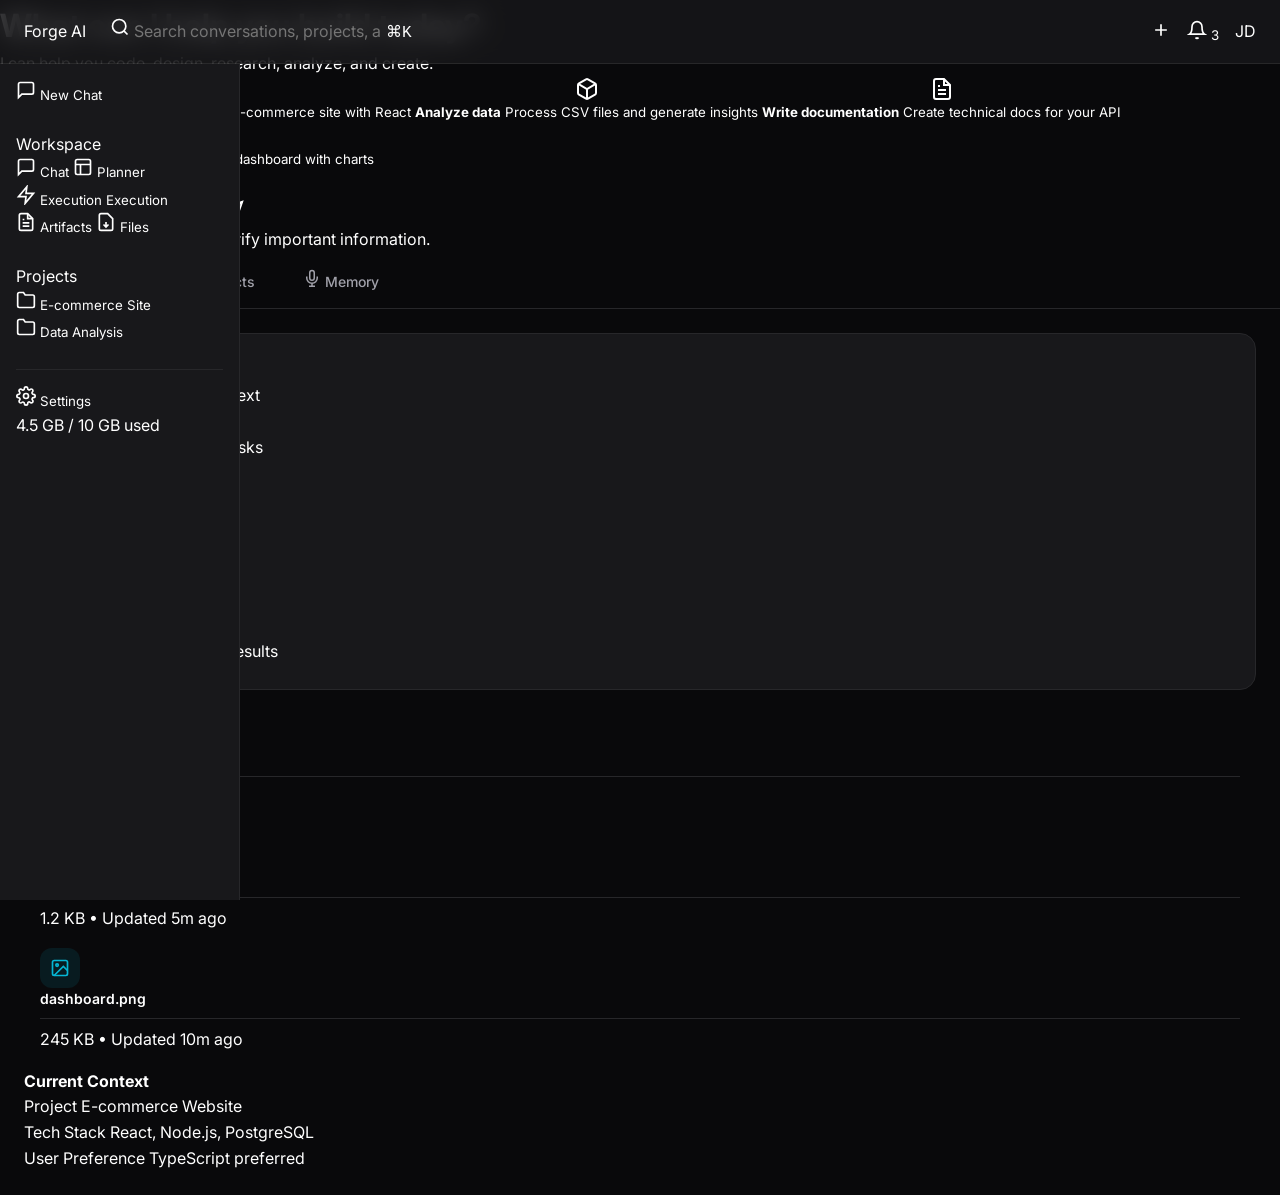
<file: index.html>
<!DOCTYPE html>
<html lang="en">
<head>
    <meta charset="UTF-8">
    <meta name="viewport" content="width=device-width, initial-scale=1.0">
    <title>Forge AI - Intelligent Workspace</title>
    <link rel="stylesheet" href="/assets/css/variables.css">
    <link rel="stylesheet" href="/assets/css/reset.css">
    <link rel="stylesheet" href="/assets/css/layout.css">
    <link rel="stylesheet" href="/assets/css/navbar.css">
    <link rel="stylesheet" href="/assets/css/sidebar.css">
    <link rel="stylesheet" href="/assets/css/workspace.css">
    <link rel="stylesheet" href="/assets/css/chat.css">
    <link rel="stylesheet" href="/assets/css/planner.css">
    <link rel="stylesheet" href="/assets/css/artifacts.css">
    <link rel="stylesheet" href="/assets/css/animations.css">
    <link rel="stylesheet" href="/assets/css/responsive.css">
    <link rel="stylesheet" href="/assets/css/themes.css">
    <link rel="preconnect" href="https://fonts.googleapis.com">
    <link rel="preconnect" href="https://fonts.gstatic.com" crossorigin>
    <link href="https://fonts.googleapis.com/css2?family=Inter:wght@300;400;500;600;700&display=swap" rel="stylesheet">
</head>
<body>
    <!-- Navbar -->
    <nav class="navbar">
        <div class="navbar-left">
            <div class="logo">
                <div class="ai-orb-small"></div>
                <span class="logo-text">Forge AI</span>
            </div>
            <div class="search-container">
                <svg class="search-icon" width="20" height="20" viewBox="0 0 24 24" fill="none" stroke="currentColor" stroke-width="2">
                    <circle cx="11" cy="11" r="8"></circle>
                    <path d="m21 21-4.35-4.35"></path>
                </svg>
                <input type="text" class="search-input" placeholder="Search conversations, projects, artifacts...">
                <kbd class="shortcut-hint">⌘K</kbd>
            </div>
        </div>
        <div class="navbar-right">
            <button class="icon-btn" title="New Chat">
                <svg width="20" height="20" viewBox="0 0 24 24" fill="none" stroke="currentColor" stroke-width="2">
                    <path d="M12 5v14M5 12h14"></path>
                </svg>
            </button>
            <button class="icon-btn" title="Notifications">
                <svg width="20" height="20" viewBox="0 0 24 24" fill="none" stroke="currentColor" stroke-width="2">
                    <path d="M18 8A6 6 0 0 0 6 8c0 7-3 9-3 9h18s-3-2-3-9"></path>
                    <path d="M13.73 21a2 2 0 0 1-3.46 0"></path>
                </svg>
                <span class="notification-badge">3</span>
            </button>
            <div class="profile-menu">
                <div class="avatar">JD</div>
            </div>
        </div>
    </nav>

    <div class="app-container">
        <!-- Sidebar -->
        <aside class="sidebar">
            <div class="sidebar-section">
                <button class="sidebar-btn primary">
                    <svg width="20" height="20" viewBox="0 0 24 24" fill="none" stroke="currentColor" stroke-width="2">
                        <path d="M21 15a2 2 0 0 1-2 2H7l-4 4V5a2 2 0 0 1 2-2h14a2 2 0 0 1 2 2z"></path>
                    </svg>
                    New Chat
                </button>
            </div>

            <div class="sidebar-section">
                <div class="sidebar-label">Workspace</div>
                <button class="sidebar-btn active">
                    <svg width="20" height="20" viewBox="0 0 24 24" fill="none" stroke="currentColor" stroke-width="2">
                        <path d="M21 15a2 2 0 0 1-2 2H7l-4 4V5a2 2 0 0 1 2-2h14a2 2 0 0 1 2 2z"></path>
                    </svg>
                    Chat
                </button>
                <button class="sidebar-btn">
                    <svg width="20" height="20" viewBox="0 0 24 24" fill="none" stroke="currentColor" stroke-width="2">
                        <rect x="3" y="3" width="18" height="18" rx="2" ry="2"></rect>
                        <path d="M3 9h18M9 21V9"></path>
                    </svg>
                    Planner
                </button>
                <button class="sidebar-btn">
                    <svg width="20" height="20" viewBox="0 0 24 24" fill="none" stroke="currentColor" stroke-width="2">
                        <polygon points="13 2 3 14 12 14 11 22 21 10 12 10 13 2"></polygon>
                    </svg>
                    Execution
                </svg>
                    Execution
                </button>
                <button class="sidebar-btn">
                    <svg width="20" height="20" viewBox="0 0 24 24" fill="none" stroke="currentColor" stroke-width="2">
                        <path d="M14 2H6a2 2 0 0 0-2 2v16a2 2 0 0 0 2 2h12a2 2 0 0 0 2-2V8z"></path>
                        <path d="M14 2v6h6M16 13H8M16 17H8M10 9H8"></path>
                    </svg>
                    Artifacts
                </button>
                <button class="sidebar-btn">
                    <svg width="20" height="20" viewBox="0 0 24 24" fill="none" stroke="currentColor" stroke-width="2">
                        <path d="M14 2H6a2 2 0 0 0-2 2v16a2 2 0 0 0 2 2h12a2 2 0 0 0 2-2V8z"></path>
                        <path d="M12 18v-6M9 15l3 3 3-3"></path>
                    </svg>
                    Files
                </button>
            </div>

            <div class="sidebar-section">
                <div class="sidebar-label">Projects</div>
                <button class="sidebar-btn">
                    <svg width="20" height="20" viewBox="0 0 24 24" fill="none" stroke="currentColor" stroke-width="2">
                        <path d="M22 19a2 2 0 0 1-2 2H4a2 2 0 0 1-2-2V5a2 2 0 0 1 2-2h5l2 3h9a2 2 0 0 1 2 2z"></path>
                    </svg>
                    E-commerce Site
                </button>
                <button class="sidebar-btn">
                    <svg width="20" height="20" viewBox="0 0 24 24" fill="none" stroke="currentColor" stroke-width="2">
                        <path d="M22 19a2 2 0 0 1-2 2H4a2 2 0 0 1-2-2V5a2 2 0 0 1 2-2h5l2 3h9a2 2 0 0 1 2 2z"></path>
                    </svg>
                    Data Analysis
                </button>
            </div>

            <div class="sidebar-section sidebar-footer">
                <button class="sidebar-btn">
                    <svg width="20" height="20" viewBox="0 0 24 24" fill="none" stroke="currentColor" stroke-width="2">
                        <circle cx="12" cy="12" r="3"></circle>
                        <path d="M19.4 15a1.65 1.65 0 0 0 .33 1.82l.06.06a2 2 0 0 1 0 2.83 2 2 0 0 1-2.83 0l-.06-.06a1.65 1.65 0 0 0-1.82-.33 1.65 1.65 0 0 0-1 1.51V21a2 2 0 0 1-2 2 2 2 0 0 1-2-2v-.09A1.65 1.65 0 0 0 9 19.4a1.65 1.65 0 0 0-1.82.33l-.06.06a2 2 0 0 1-2.83 0 2 2 0 0 1 0-2.83l.06-.06a1.65 1.65 0 0 0 .33-1.82 1.65 1.65 0 0 0-1.51-1H3a2 2 0 0 1-2-2 2 2 0 0 1 2-2h.09A1.65 1.65 0 0 0 4.6 9a1.65 1.65 0 0 0-.33-1.82l-.06-.06a2 2 0 0 1 0-2.83 2 2 0 0 1 2.83 0l.06.06a1.65 1.65 0 0 0 1.82.33H9a1.65 1.65 0 0 0 1-1.51V3a2 2 0 0 1 2-2 2 2 0 0 1 2 2v.09a1.65 1.65 0 0 0 1 1.51 1.65 1.65 0 0 0 1.82-.33l.06-.06a2 2 0 0 1 2.83 0 2 2 0 0 1 0 2.83l-.06.06a1.65 1.65 0 0 0-.33 1.82V9a1.65 1.65 0 0 0 1.51 1H21a2 2 0 0 1 2 2 2 2 0 0 1-2 2h-.09a1.65 1.65 0 0 0-1.51 1z"></path>
                    </svg>
                    Settings
                </button>
                <div class="storage-info">
                    <div class="storage-bar">
                        <div class="storage-used" style="width: 45%"></div>
                    </div>
                    <span class="storage-text">4.5 GB / 10 GB used</span>
                </div>
            </div>
        </aside>

        <!-- Main Content -->
        <main class="main-content">
            <div class="chat-container">
                <!-- Welcome State -->
                <div class="welcome-state" id="welcomeState">
                    <div class="welcome-logo">
                        <div class="ai-orb-large"></div>
                    </div>
                    <h1 class="welcome-title">What can I help you build today?</h1>
                    <p class="welcome-subtitle">I can help you code, design, research, analyze, and create.</p>
                    
                    <div class="suggestion-grid">
                        <button class="suggestion-card">
                            <div class="suggestion-icon">
                                <svg width="24" height="24" viewBox="0 0 24 24" fill="none" stroke="currentColor" stroke-width="2">
                                    <path d="M12 19l7-7 3 3-7 7-3-3z"></path>
                                    <path d="M18 13l-1.5-7.5L2 2l3.5 14.5L13 18l5-5z"></path>
                                    <path d="M2 2l7.586 7.586"></path>
                                    <circle cx="11" cy="11" r="2"></circle>
                                </svg>
                            </div>
                            <div class="suggestion-text">
                                <strong>Build a website</strong>
                                <span>Create a responsive e-commerce site with React</span>
                            </div>
                        </button>
                        
                        <button class="suggestion-card">
                            <div class="suggestion-icon">
                                <svg width="24" height="24" viewBox="0 0 24 24" fill="none" stroke="currentColor" stroke-width="2">
                                    <path d="M21 16V8a2 2 0 0 0-1-1.73l-7-4a2 2 0 0 0-2 0l-7 4A2 2 0 0 0 3 8v8a2 2 0 0 0 1 1.73l7 4a2 2 0 0 0 2 0l7-4A2 2 0 0 0 21 16z"></path>
                                    <polyline points="3.27 6.96 12 12.01 20.73 6.96"></polyline>
                                    <line x1="12" y1="22.08" x2="12" y2="12"></line>
                                </svg>
                            </div>
                            <div class="suggestion-text">
                                <strong>Analyze data</strong>
                                <span>Process CSV files and generate insights</span>
                            </div>
                        </button>
                        
                        <button class="suggestion-card">
                            <div class="suggestion-icon">
                                <svg width="24" height="24" viewBox="0 0 24 24" fill="none" stroke="currentColor" stroke-width="2">
                                    <path d="M14 2H6a2 2 0 0 0-2 2v16a2 2 0 0 0 2 2h12a2 2 0 0 0 2-2V8z"></path>
                                    <path d="M14 2v6h6M16 13H8M16 17H8M10 9H8"></path>
                                </svg>
                            </div>
                            <div class="suggestion-text">
                                <strong>Write documentation</strong>
                                <span>Create technical docs for your API</span>
                            </div>
                        </button>
                        
                        <button class="suggestion-card">
                            <div class="suggestion-icon">
                                <svg width="24" height="24" viewBox="0 0 24 24" fill="none" stroke="currentColor" stroke-width="2">
                                    <rect x="3" y="3" width="18" height="18" rx="2" ry="2"></rect>
                                    <line x1="3" y1="9" x2="21" y2="9"></line>
                                    <line x1="9" y1="21" x2="9" y2="9"></line>
                                </svg>
                            </div>
                            <div class="suggestion-text">
                                <strong>Design a dashboard</strong>
                                <span>Create analytics dashboard with charts</span>
                            </div>
                        </button>
                    </div>
                </div>

                <!-- Chat Messages -->
                <div class="chat-messages" id="chatMessages" style="display: none;">
                    <!-- Messages will be dynamically added here -->
                </div>

                <!-- Input Area -->
                <div class="input-area">
                    <div class="input-container">
                        <div class="input-actions">
                            <button class="attach-btn" title="Attach file">
                                <svg width="20" height="20" viewBox="0 0 24 24" fill="none" stroke="currentColor" stroke-width="2">
                                    <path d="M21.44 11.05l-9.19 9.19a6 6 0 0 1-8.49-8.49l9.19-9.19a4 4 0 0 1 5.66 5.66l-9.2 9.19a2 2 0 0 1-2.83-2.83l8.49-8.48"></path>
                                </svg>
                            </button>
                            <button class="voice-btn" title="Voice input">
                                <svg width="20" height="20" viewBox="0 0 24 24" fill="none" stroke="currentColor" stroke-width="2">
                                    <path d="M12 1a3 3 0 0 0-3 3v8a3 3 0 0 0 6 0V4a3 3 0 0 0-3-3z"></path>
                                    <path d="M19 10v2a7 7 0 0 1-14 0v-2"></path>
                                    <line x1="12" y1="19" x2="12" y2="23"></line>
                                    <line x1="8" y1="23" x2="16" y2="23"></line>
                                </svg>
                            </button>
                            <button class="image-btn" title="Upload image">
                                <svg width="20" height="20" viewBox="0 0 24 24" fill="none" stroke="currentColor" stroke-width="2">
                                    <rect x="3" y="3" width="18" height="18" rx="2" ry="2"></rect>
                                    <circle cx="8.5" cy="8.5" r="1.5"></circle>
                                    <polyline points="21 15 16 10 5 21"></polyline>
                                </svg>
                            </button>
                        </div>
                        <textarea 
                            class="message-input" 
                            placeholder="Ask anything..." 
                            rows="1"
                            id="messageInput"
                        ></textarea>
                        <button class="send-btn" id="sendBtn">
                            <svg width="20" height="20" viewBox="0 0 24 24" fill="none" stroke="currentColor" stroke-width="2">
                                <line x1="22" y1="2" x2="11" y2="13"></line>
                                <polygon points="22 2 15 22 11 13 2 9 22 2"></polygon>
                            </svg>
                        </button>
                    </div>
                    <p class="disclaimer">Forge AI can make mistakes. Verify important information.</p>
                </div>
            </div>
        </main>

        <!-- Right Panel (Execution/Artifacts) -->
        <aside class="right-panel" id="rightPanel">
            <div class="panel-tabs">
                <button class="panel-tab active" data-tab="execution">
                    <svg width="18" height="18" viewBox="0 0 24 24" fill="none" stroke="currentColor" stroke-width="2">
                        <polygon points="13 2 3 14 12 14 11 22 21 10 12 10 13 2"></polygon>
                    </svg>
                    Execution
                </button>
                <button class="panel-tab" data-tab="artifacts">
                    <svg width="18" height="18" viewBox="0 0 24 24" fill="none" stroke="currentColor" stroke-width="2">
                        <path d="M14 2H6a2 2 0 0 0-2 2v16a2 2 0 0 0 2 2h12a2 2 0 0 0 2-2V8z"></path>
                        <path d="M14 2v6h6M16 13H8M16 17H8M10 9H8"></path>
                    </svg>
                    Artifacts
                </button>
                <button class="panel-tab" data-tab="memory">
                    <svg width="18" height="18" viewBox="0 0 24 24" fill="none" stroke="currentColor" stroke-width="2">
                        <path d="M12 2a3 3 0 0 0-3 3v7a3 3 0 0 0 6 0V5a3 3 0 0 0-3-3Z"></path>
                        <path d="M19 10v2a7 7 0 0 1-14 0v-2"></path>
                        <line x1="12" y1="19" x2="12" y2="23"></line>
                        <line x1="8" y1="23" x2="16" y2="23"></line>
                    </svg>
                    Memory
                </button>
            </div>

            <div class="panel-content">
                <!-- Execution Tab -->
                <div class="tab-content active" id="executionTab">
                    <div class="execution-timeline">
                        <div class="timeline-item completed">
                            <div class="timeline-dot"></div>
                            <div class="timeline-content">
                                <div class="timeline-title">Understanding Request</div>
                                <div class="timeline-desc">Analyzing intent and context</div>
                            </div>
                        </div>
                        <div class="timeline-item completed">
                            <div class="timeline-dot"></div>
                            <div class="timeline-content">
                                <div class="timeline-title">Task Decomposition</div>
                                <div class="timeline-desc">Breaking down into subtasks</div>
                            </div>
                        </div>
                        <div class="timeline-item active">
                            <div class="timeline-dot"></div>
                            <div class="timeline-content">
                                <div class="timeline-title">Planning Execution</div>
                                <div class="timeline-desc">Creating execution graph</div>
                            </div>
                        </div>
                        <div class="timeline-item pending">
                            <div class="timeline-dot"></div>
                            <div class="timeline-content">
                                <div class="timeline-title">Running Agents</div>
                                <div class="timeline-desc">Executing parallel tasks</div>
                            </div>
                        </div>
                        <div class="timeline-item pending">
                            <div class="timeline-dot"></div>
                            <div class="timeline-content">
                                <div class="timeline-title">Validation</div>
                                <div class="timeline-desc">Quality assurance checks</div>
                            </div>
                        </div>
                        <div class="timeline-item pending">
                            <div class="timeline-dot"></div>
                            <div class="timeline-content">
                                <div class="timeline-title">Response Composition</div>
                                <div class="timeline-desc">Merging and formatting results</div>
                            </div>
                        </div>
                    </div>
                </div>

                <!-- Artifacts Tab -->
                <div class="tab-content" id="artifactsTab">
                    <div class="artifacts-list">
                        <div class="artifact-item">
                            <div class="artifact-icon code">
                                <svg width="20" height="20" viewBox="0 0 24 24" fill="none" stroke="currentColor" stroke-width="2">
                                    <polyline points="16 18 22 12 16 6"></polyline>
                                    <polyline points="8 6 2 12 8 18"></polyline>
                                </svg>
                            </div>
                            <div class="artifact-info">
                                <div class="artifact-name">app.js</div>
                                <div class="artifact-meta">2.4 KB • Updated 2m ago</div>
                            </div>
                        </div>
                        <div class="artifact-item">
                            <div class="artifact-icon doc">
                                <svg width="20" height="20" viewBox="0 0 24 24" fill="none" stroke="currentColor" stroke-width="2">
                                    <path d="M14 2H6a2 2 0 0 0-2 2v16a2 2 0 0 0 2 2h12a2 2 0 0 0 2-2V8z"></path>
                                    <path d="M14 2v6h6M16 13H8M16 17H8M10 9H8"></path>
                                </svg>
                            </div>
                            <div class="artifact-info">
                                <div class="artifact-name">README.md</div>
                                <div class="artifact-meta">1.2 KB • Updated 5m ago</div>
                            </div>
                        </div>
                        <div class="artifact-item">
                            <div class="artifact-icon image">
                                <svg width="20" height="20" viewBox="0 0 24 24" fill="none" stroke="currentColor" stroke-width="2">
                                    <rect x="3" y="3" width="18" height="18" rx="2" ry="2"></rect>
                                    <circle cx="8.5" cy="8.5" r="1.5"></circle>
                                    <polyline points="21 15 16 10 5 21"></polyline>
                                </svg>
                            </div>
                            <div class="artifact-info">
                                <div class="artifact-name">dashboard.png</div>
                                <div class="artifact-meta">245 KB • Updated 10m ago</div>
                            </div>
                        </div>
                    </div>
                </div>

                <!-- Memory Tab -->
                <div class="tab-content" id="memoryTab">
                    <div class="memory-section">
                        <h4>Current Context</h4>
                        <div class="memory-item">
                            <span class="memory-tag">Project</span>
                            <span>E-commerce Website</span>
                        </div>
                        <div class="memory-item">
                            <span class="memory-tag">Tech Stack</span>
                            <span>React, Node.js, PostgreSQL</span>
                        </div>
                        <div class="memory-item">
                            <span class="memory-tag">User Preference</span>
                            <span>TypeScript preferred</span>
                        </div>
                    </div>
                </div>
            </div>
        </aside>
    </div>

    <script src="/assets/js/app.js"></script>
    <script src="/assets/js/animations.js"></script>
</body>
</html>
</file>
<file: assets/css/variables.css>
:root {
    /* Theme Colors */
    --bg-primary: #09090B;
    --bg-surface: #18181B;
    --bg-surface-hover: #27272A;
    
    /* Primary Colors */
    --primary: #7C3AED;
    --primary-hover: #6D28D9;
    --primary-light: rgba(124, 58, 237, 0.1);
    
    /* Secondary Colors */
    --secondary: #3B82F6;
    --secondary-hover: #2563EB;
    --secondary-light: rgba(59, 130, 246, 0.1);
    
    /* Accent Colors */
    --accent: #06B6D4;
    --accent-hover: #0891B2;
    --accent-light: rgba(6, 182, 212, 0.1);
    
    /* Status Colors */
    --success: #10B981;
    --success-light: rgba(16, 185, 129, 0.1);
    --warning: #FACC15;
    --warning-light: rgba(250, 204, 21, 0.1);
    --error: #EF4444;
    --error-light: rgba(239, 68, 68, 0.1);
    
    /* Text Colors */
    --text-primary: #FFFFFF;
    --text-secondary: #A1A1AA;
    --text-tertiary: #71717A;
    
    /* Border Colors */
    --border-color: #27272A;
    --border-light: rgba(255, 255, 255, 0.1);
    
    /* Glassmorphism */
    --glass-bg: rgba(24, 24, 27, 0.8);
    --glass-border: rgba(255, 255, 255, 0.08);
    --glass-blur: blur(12px);
    
    /* Shadows */
    --shadow-sm: 0 1px 2px rgba(0, 0, 0, 0.3);
    --shadow-md: 0 4px 6px rgba(0, 0, 0, 0.4);
    --shadow-lg: 0 10px 15px rgba(0, 0, 0, 0.5);
    --shadow-xl: 0 20px 25px rgba(0, 0, 0, 0.6);
    --shadow-glow: 0 0 20px rgba(124, 58, 237, 0.3);
    
    /* Spacing */
    --spacing-xs: 4px;
    --spacing-sm: 8px;
    --spacing-md: 16px;
    --spacing-lg: 24px;
    --spacing-xl: 32px;
    --spacing-2xl: 48px;
    
    /* Border Radius */
    --radius-sm: 4px;
    --radius-md: 8px;
    --radius-lg: 12px;
    --radius-xl: 16px;
    --radius-full: 9999px;
    
    /* Transitions */
    --transition-fast: 150ms ease;
    --transition-base: 250ms ease;
    --transition-slow: 400ms ease;
    
    /* Z-index layers */
    --z-dropdown: 100;
    --z-sticky: 200;
    --z-modal: 300;
    --z-tooltip: 400;
    --z-notification: 500;
}
</file>
<file: assets/css/layout.css>
/* Layout Utilities */

.container {
    max-width: 1400px;
    margin: 0 auto;
    padding: 0 var(--spacing-lg);
}

.container-fluid {
    width: 100%;
    padding: 0 var(--spacing-lg);
}

/* Flexbox Utilities */
.flex {
    display: flex;
}

.flex-col {
    flex-direction: column;
}

.flex-row {
    flex-direction: row;
}

.items-center {
    align-items: center;
}

.items-start {
    align-items: flex-start;
}

.items-end {
    align-items: flex-end;
}

.justify-center {
    justify-content: center;
}

.justify-between {
    justify-content: space-between;
}

.justify-start {
    justify-content: flex-start;
}

.justify-end {
    justify-content: flex-end;
}

.gap-sm {
    gap: var(--spacing-sm);
}

.gap-md {
    gap: var(--spacing-md);
}

.gap-lg {
    gap: var(--spacing-lg);
}

.gap-xl {
    gap: var(--spacing-xl);
}

/* Grid Utilities */
.grid {
    display: grid;
}

.grid-cols-2 {
    grid-template-columns: repeat(2, 1fr);
}

.grid-cols-3 {
    grid-template-columns: repeat(3, 1fr);
}

.grid-cols-4 {
    grid-template-columns: repeat(4, 1fr);
}

/* Spacing Utilities */
.p-sm {
    padding: var(--spacing-sm);
}

.p-md {
    padding: var(--spacing-md);
}

.p-lg {
    padding: var(--spacing-lg);
}

.p-xl {
    padding: var(--spacing-xl);
}

.m-sm {
    margin: var(--spacing-sm);
}

.m-md {
    margin: var(--spacing-md);
}

.m-lg {
    margin: var(--spacing-lg);
}

.m-xl {
    margin: var(--spacing-xl);
}

/* Width Utilities */
.w-full {
    width: 100%;
}

.w-auto {
    width: auto;
}

/* Height Utilities */
.h-full {
    height: 100%;
}

.h-screen {
    height: 100vh;
}

/* Text Utilities */
.text-center {
    text-align: center;
}

.text-left {
    text-align: left;
}

.text-right {
    text-align: right;
}

.text-sm {
    font-size: 0.875rem;
}

.text-base {
    font-size: 1rem;
}

.text-lg {
    font-size: 1.125rem;
}

.text-xl {
    font-size: 1.25rem;
}

.text-2xl {
    font-size: 1.5rem;
}

.text-3xl {
    font-size: 2rem;
}

.font-normal {
    font-weight: 400;
}

.font-medium {
    font-weight: 500;
}

.font-semibold {
    font-weight: 600;
}

.font-bold {
    font-weight: 700;
}

/* Color Utilities */
.text-primary {
    color: var(--text-primary);
}

.text-secondary {
    color: var(--text-secondary);
}

.text-tertiary {
    color: var(--text-tertiary);
}

.text-success {
    color: var(--success);
}

.text-warning {
    color: var(--warning);
}

.text-error {
    color: var(--error);
}

/* Background Utilities */
.bg-primary {
    background-color: var(--bg-primary);
}

.bg-surface {
    background-color: var(--bg-surface);
}

.bg-surface-hover {
    background-color: var(--bg-surface-hover);
}

/* Visibility */
.hidden {
    display: none !important;
}

.visible {
    visibility: visible;
}

.invisible {
    visibility: hidden;
}

/* Overflow */
.overflow-hidden {
    overflow: hidden;
}

.overflow-auto {
    overflow: auto;
}

.overflow-scroll {
    overflow: scroll;
}

/* Position */
.relative {
    position: relative;
}

.absolute {
    position: absolute;
}

.fixed {
    position: fixed;
}

.sticky {
    position: sticky;
}

/* Z-index */
.z-10 {
    z-index: 10;
}

.z-20 {
    z-index: 20;
}

.z-30 {
    z-index: 30;
}
</file>
<file: assets/css/navbar.css>
/* Navbar Styles */

.navbar {
    position: fixed;
    top: 0;
    left: 0;
    right: 0;
    height: 64px;
    background: var(--glass-bg);
    backdrop-filter: var(--glass-blur);
    border-bottom: 1px solid var(--glass-border);
    display: flex;
    align-items: center;
    justify-content: space-between;
    padding: 0 var(--spacing-lg);
    z-index: var(--z-sticky);
}

.navbar-left {
    display: flex;
    align-items: center;
    gap: var(--spacing-lg);
}

.navbar-logo {
    display: flex;
    align-items: center;
    gap: var(--spacing-sm);
    font-size: 1.25rem;
    font-weight: 700;
    color: var(--text-primary);
}

.navbar-logo-icon {
    width: 32px;
    height: 32px;
    background: linear-gradient(135deg, var(--primary), var(--secondary));
    border-radius: var(--radius-md);
    display: flex;
    align-items: center;
    justify-content: center;
    font-size: 1.2rem;
}

.navbar-search {
    display: flex;
    align-items: center;
    background: var(--bg-surface);
    border: 1px solid var(--border-color);
    border-radius: var(--radius-lg);
    padding: var(--spacing-sm) var(--spacing-md);
    min-width: 300px;
    transition: all var(--transition-base);
}

.navbar-search:focus-within {
    border-color: var(--primary);
    box-shadow: var(--shadow-glow);
}

.navbar-search input {
    flex: 1;
    margin-left: var(--spacing-sm);
    font-size: 0.875rem;
}

.navbar-search-icon {
    color: var(--text-tertiary);
}

.navbar-right {
    display: flex;
    align-items: center;
    gap: var(--spacing-md);
}

.navbar-btn {
    width: 40px;
    height: 40px;
    border-radius: var(--radius-full);
    display: flex;
    align-items: center;
    justify-content: center;
    color: var(--text-secondary);
    transition: all var(--transition-base);
    position: relative;
}

.navbar-btn:hover {
    background: var(--bg-surface-hover);
    color: var(--text-primary);
}

.navbar-btn-badge {
    position: absolute;
    top: 6px;
    right: 6px;
    width: 8px;
    height: 8px;
    background: var(--primary);
    border-radius: var(--radius-full);
    border: 2px solid var(--bg-primary);
}

.navbar-profile {
    display: flex;
    align-items: center;
    gap: var(--spacing-sm);
    padding: var(--spacing-xs) var(--spacing-sm);
    border-radius: var(--radius-full);
    cursor: pointer;
    transition: all var(--transition-base);
}

.navbar-profile:hover {
    background: var(--bg-surface-hover);
}

.navbar-avatar {
    width: 32px;
    height: 32px;
    border-radius: var(--radius-full);
    background: linear-gradient(135deg, var(--primary), var(--accent));
    display: flex;
    align-items: center;
    justify-content: center;
    font-weight: 600;
    font-size: 0.875rem;
}

.navbar-profile-name {
    font-size: 0.875rem;
    font-weight: 500;
    color: var(--text-primary);
}

/* Mobile navbar */
@media (max-width: 768px) {
    .navbar-search {
        display: none;
    }
    
    .navbar-profile-name {
        display: none;
    }
}
</file>
<file: assets/css/sidebar.css>
/* Sidebar Styles */

.sidebar {
    position: fixed;
    left: 0;
    top: 64px;
    bottom: 0;
    width: 260px;
    background: var(--bg-surface);
    border-right: 1px solid var(--border-color);
    display: flex;
    flex-direction: column;
    padding: var(--spacing-md);
    overflow-y: auto;
    transition: transform var(--transition-base);
    z-index: var(--z-sticky);
}

.sidebar-header {
    margin-bottom: var(--spacing-lg);
}

.sidebar-btn-primary {
    width: 100%;
    display: flex;
    align-items: center;
    justify-content: center;
    gap: var(--spacing-sm);
    padding: var(--spacing-md);
    background: linear-gradient(135deg, var(--primary), var(--primary-hover));
    color: var(--text-primary);
    border-radius: var(--radius-lg);
    font-weight: 500;
    font-size: 0.875rem;
    transition: all var(--transition-base);
    box-shadow: var(--shadow-md);
}

.sidebar-btn-primary:hover {
    transform: translateY(-2px);
    box-shadow: var(--shadow-glow);
}

.sidebar-nav {
    flex: 1;
    display: flex;
    flex-direction: column;
    gap: var(--spacing-xs);
}

.sidebar-section {
    margin-bottom: var(--spacing-lg);
}

.sidebar-section-title {
    font-size: 0.75rem;
    font-weight: 600;
    color: var(--text-tertiary);
    text-transform: uppercase;
    letter-spacing: 0.05em;
    padding: var(--spacing-sm) var(--spacing-md);
    margin-bottom: var(--spacing-xs);
}

.sidebar-item {
    display: flex;
    align-items: center;
    gap: var(--spacing-md);
    padding: var(--spacing-md);
    border-radius: var(--radius-lg);
    color: var(--text-secondary);
    font-size: 0.875rem;
    font-weight: 500;
    transition: all var(--transition-base);
    cursor: pointer;
}

.sidebar-item:hover {
    background: var(--bg-surface-hover);
    color: var(--text-primary);
}

.sidebar-item.active {
    background: var(--primary-light);
    color: var(--primary);
}

.sidebar-item-icon {
    width: 20px;
    height: 20px;
    display: flex;
    align-items: center;
    justify-content: center;
    font-size: 1.1rem;
}

.sidebar-item-badge {
    margin-left: auto;
    padding: 2px 8px;
    background: var(--bg-surface-hover);
    border-radius: var(--radius-full);
    font-size: 0.75rem;
    font-weight: 600;
    color: var(--text-secondary);
}

.sidebar-item.active .sidebar-item-badge {
    background: var(--primary);
    color: var(--text-primary);
}

.sidebar-footer {
    padding-top: var(--spacing-md);
    border-top: 1px solid var(--border-color);
}

.sidebar-divider {
    height: 1px;
    background: var(--border-color);
    margin: var(--spacing-md) 0;
}

/* Collapsed sidebar */
.sidebar.collapsed {
    transform: translateX(-260px);
}

/* Mobile sidebar */
@media (max-width: 768px) {
    .sidebar {
        transform: translateX(-260px);
    }
    
    .sidebar.open {
        transform: translateX(0);
    }
}
</file>
<file: assets/css/workspace.css>
/* Workspace Layout */

.workspace {
    display: grid;
    grid-template-columns: 260px 1fr 380px;
    grid-template-rows: 64px 1fr auto;
    height: 100vh;
    overflow: hidden;
}

.workspace-navbar {
    grid-column: 1 / -1;
    grid-row: 1 / 2;
}

.workspace-sidebar {
    grid-column: 1 / 2;
    grid-row: 2 / -1;
}

.workspace-main {
    grid-column: 2 / 3;
    grid-row: 2 / 3;
    background: var(--bg-primary);
    overflow-y: auto;
    padding: var(--spacing-xl);
    display: flex;
    flex-direction: column;
}

.workspace-panel {
    grid-column: 3 / 4;
    grid-row: 2 / 3;
    background: var(--bg-surface);
    border-left: 1px solid var(--border-color);
    overflow-y: auto;
    display: flex;
    flex-direction: column;
}

.workspace-bottom {
    grid-column: 2 / 3;
    grid-row: 3 / 4;
    background: var(--bg-surface);
    border-top: 1px solid var(--border-color);
    padding: var(--spacing-lg);
}

/* Main content area */
.workspace-content {
    flex: 1;
    display: flex;
    flex-direction: column;
    gap: var(--spacing-lg);
}

/* Execution Timeline */
.execution-timeline {
    background: var(--bg-surface);
    border-radius: var(--radius-xl);
    padding: var(--spacing-lg);
    border: 1px solid var(--border-color);
}

.timeline-header {
    display: flex;
    align-items: center;
    justify-content: space-between;
    margin-bottom: var(--spacing-lg);
}

.timeline-title {
    font-size: 1rem;
    font-weight: 600;
    color: var(--text-primary);
}

.timeline-steps {
    display: flex;
    flex-direction: column;
    gap: var(--spacing-md);
}

.timeline-step {
    display: flex;
    align-items: center;
    gap: var(--spacing-md);
    padding: var(--spacing-md);
    border-radius: var(--radius-lg);
    transition: all var(--transition-base);
}

.timeline-step:hover {
    background: var(--bg-surface-hover);
}

.timeline-step-icon {
    width: 32px;
    height: 32px;
    border-radius: var(--radius-full);
    display: flex;
    align-items: center;
    justify-content: center;
    font-size: 1rem;
    flex-shrink: 0;
}

.timeline-step-icon.pending {
    background: var(--bg-surface-hover);
    color: var(--text-tertiary);
}

.timeline-step-icon.active {
    background: var(--primary);
    color: var(--text-primary);
    box-shadow: var(--shadow-glow);
}

.timeline-step-icon.completed {
    background: var(--success-light);
    color: var(--success);
}

.timeline-step-content {
    flex: 1;
}

.timeline-step-title {
    font-size: 0.875rem;
    font-weight: 500;
    color: var(--text-primary);
}

.timeline-step-desc {
    font-size: 0.75rem;
    color: var(--text-secondary);
    margin-top: 2px;
}

.timeline-step-progress {
    width: 100%;
    height: 2px;
    background: var(--bg-surface-hover);
    border-radius: var(--radius-full);
    margin-top: var(--spacing-sm);
    overflow: hidden;
}

.timeline-step-progress-bar {
    height: 100%;
    background: linear-gradient(90deg, var(--primary), var(--accent));
    border-radius: var(--radius-full);
    transition: width var(--transition-slow);
}

/* Prompt Input Area */
.prompt-area {
    background: var(--bg-surface);
    border-radius: var(--radius-xl);
    border: 1px solid var(--border-color);
    padding: var(--spacing-lg);
    transition: all var(--transition-base);
}

.prompt-area:focus-within {
    border-color: var(--primary);
    box-shadow: var(--shadow-glow);
}

.prompt-input-wrapper {
    display: flex;
    flex-direction: column;
    gap: var(--spacing-md);
}

.prompt-textarea {
    width: 100%;
    min-height: 80px;
    resize: vertical;
    font-size: 0.9375rem;
    line-height: 1.6;
    color: var(--text-primary);
}

.prompt-actions {
    display: flex;
    align-items: center;
    justify-content: space-between;
}

.prompt-attachments {
    display: flex;
    align-items: center;
    gap: var(--spacing-sm);
}

.prompt-attach-btn {
    width: 36px;
    height: 36px;
    border-radius: var(--radius-lg);
    display: flex;
    align-items: center;
    justify-content: center;
    color: var(--text-secondary);
    transition: all var(--transition-base);
}

.prompt-attach-btn:hover {
    background: var(--bg-surface-hover);
    color: var(--text-primary);
}

.prompt-send-btn {
    display: flex;
    align-items: center;
    gap: var(--spacing-sm);
    padding: var(--spacing-sm) var(--spacing-lg);
    background: linear-gradient(135deg, var(--primary), var(--primary-hover));
    color: var(--text-primary);
    border-radius: var(--radius-lg);
    font-weight: 500;
    font-size: 0.875rem;
    transition: all var(--transition-base);
}

.prompt-send-btn:hover {
    transform: translateY(-2px);
    box-shadow: var(--shadow-glow);
}

.prompt-send-btn:disabled {
    opacity: 0.5;
    cursor: not-allowed;
    transform: none;
}

/* Panel Tabs */
.panel-tabs {
    display: flex;
    border-bottom: 1px solid var(--border-color);
    padding: 0 var(--spacing-md);
}

.panel-tab {
    padding: var(--spacing-md) var(--spacing-lg);
    font-size: 0.875rem;
    font-weight: 500;
    color: var(--text-secondary);
    border-bottom: 2px solid transparent;
    transition: all var(--transition-base);
    cursor: pointer;
}

.panel-tab:hover {
    color: var(--text-primary);
}

.panel-tab.active {
    color: var(--primary);
    border-bottom-color: var(--primary);
}

.panel-content {
    flex: 1;
    padding: var(--spacing-lg);
    overflow-y: auto;
}

/* Responsive workspace */
@media (max-width: 1200px) {
    .workspace {
        grid-template-columns: 260px 1fr;
    }
    
    .workspace-panel {
        display: none;
    }
    
    .workspace-main {
        grid-column: 2 / 3;
    }
}

@media (max-width: 768px) {
    .workspace {
        grid-template-columns: 1fr;
    }
    
    .workspace-sidebar {
        display: none;
    }
    
    .workspace-main {
        grid-column: 1 / -1;
        padding: var(--spacing-md);
    }
}
</file>
<file: assets/css/chat.css>
/* Chat Panel Styles */

.chat-panel {
    display: flex;
    flex-direction: column;
    height: 100%;
}

.chat-messages {
    flex: 1;
    overflow-y: auto;
    padding: var(--spacing-lg);
    display: flex;
    flex-direction: column;
    gap: var(--spacing-lg);
}

.chat-message {
    display: flex;
    gap: var(--spacing-md);
    animation: fadeIn var(--transition-base) ease;
}

@keyframes fadeIn {
    from {
        opacity: 0;
        transform: translateY(10px);
    }
    to {
        opacity: 1;
        transform: translateY(0);
    }
}

.chat-message.user {
    flex-direction: row-reverse;
}

.chat-avatar {
    width: 36px;
    height: 36px;
    border-radius: var(--radius-lg);
    display: flex;
    align-items: center;
    justify-content: center;
    flex-shrink: 0;
    font-size: 1rem;
}

.chat-avatar.ai {
    background: linear-gradient(135deg, var(--primary), var(--secondary));
}

.chat-avatar.user {
    background: linear-gradient(135deg, var(--accent), var(--secondary));
}

.chat-message-content {
    max-width: 80%;
    display: flex;
    flex-direction: column;
    gap: var(--spacing-sm);
}

.chat-message.user .chat-message-content {
    align-items: flex-end;
}

.chat-bubble {
    padding: var(--spacing-md) var(--spacing-lg);
    border-radius: var(--radius-xl);
    font-size: 0.9375rem;
    line-height: 1.6;
}

.chat-message.ai .chat-bubble {
    background: var(--bg-surface);
    border: 1px solid var(--border-color);
    border-top-left-radius: var(--radius-sm);
}

.chat-message.user .chat-bubble {
    background: linear-gradient(135deg, var(--primary), var(--primary-hover));
    color: var(--text-primary);
    border-top-right-radius: var(--radius-sm);
}

.chat-message-time {
    font-size: 0.75rem;
    color: var(--text-tertiary);
    padding: 0 var(--spacing-sm);
}

/* Typing Indicator */
.typing-indicator {
    display: flex;
    gap: var(--spacing-xs);
    padding: var(--spacing-md);
}

.typing-dot {
    width: 8px;
    height: 8px;
    border-radius: var(--radius-full);
    background: var(--text-tertiary);
    animation: typingBounce 1.4s infinite;
}

.typing-dot:nth-child(2) {
    animation-delay: 0.2s;
}

.typing-dot:nth-child(3) {
    animation-delay: 0.4s;
}

@keyframes typingBounce {
    0%, 60%, 100% {
        transform: translateY(0);
    }
    30% {
        transform: translateY(-4px);
    }
}

/* Streaming Response */
.streaming-response {
    position: relative;
}

.streaming-cursor {
    display: inline-block;
    width: 2px;
    height: 1em;
    background: var(--primary);
    margin-left: 2px;
    animation: cursorBlink 1s infinite;
}

@keyframes cursorBlink {
    0%, 50% {
        opacity: 1;
    }
    51%, 100% {
        opacity: 0;
    }
}

/* Code Blocks in Chat */
.chat-code-block {
    background: var(--bg-primary);
    border: 1px solid var(--border-color);
    border-radius: var(--radius-lg);
    margin: var(--spacing-md) 0;
    overflow: hidden;
}

.chat-code-header {
    display: flex;
    align-items: center;
    justify-content: space-between;
    padding: var(--spacing-sm) var(--spacing-md);
    background: var(--bg-surface-hover);
    border-bottom: 1px solid var(--border-color);
}

.chat-code-language {
    font-size: 0.75rem;
    font-weight: 500;
    color: var(--text-secondary);
}

.chat-code-copy {
    font-size: 0.75rem;
    color: var(--text-secondary);
    cursor: pointer;
    transition: color var(--transition-fast);
}

.chat-code-copy:hover {
    color: var(--primary);
}

.chat-code-body {
    padding: var(--spacing-md);
    overflow-x: auto;
}

.chat-code-body pre {
    margin: 0;
    font-size: 0.8125rem;
    line-height: 1.7;
}

/* Chat Actions */
.chat-actions {
    display: flex;
    gap: var(--spacing-sm);
    margin-top: var(--spacing-sm);
}

.chat-action-btn {
    display: flex;
    align-items: center;
    gap: var(--spacing-xs);
    padding: var(--spacing-xs) var(--spacing-sm);
    border-radius: var(--radius-md);
    font-size: 0.75rem;
    color: var(--text-secondary);
    transition: all var(--transition-base);
}

.chat-action-btn:hover {
    background: var(--bg-surface-hover);
    color: var(--text-primary);
}

/* Welcome State */
.chat-welcome {
    flex: 1;
    display: flex;
    flex-direction: column;
    align-items: center;
    justify-content: center;
    text-align: center;
    padding: var(--spacing-2xl);
}

.chat-welcome-icon {
    width: 80px;
    height: 80px;
    margin-bottom: var(--spacing-lg);
    background: linear-gradient(135deg, var(--primary-light), var(--secondary-light));
    border-radius: var(--radius-xl);
    display: flex;
    align-items: center;
    justify-content: center;
    font-size: 2.5rem;
}

.chat-welcome-title {
    font-size: 1.5rem;
    font-weight: 600;
    color: var(--text-primary);
    margin-bottom: var(--spacing-sm);
}

.chat-welcome-desc {
    font-size: 0.9375rem;
    color: var(--text-secondary);
    max-width: 400px;
    margin-bottom: var(--spacing-xl);
}

.chat-suggestions {
    display: grid;
    grid-template-columns: repeat(2, 1fr);
    gap: var(--spacing-md);
    max-width: 600px;
}

.chat-suggestion-card {
    padding: var(--spacing-lg);
    background: var(--bg-surface);
    border: 1px solid var(--border-color);
    border-radius: var(--radius-lg);
    cursor: pointer;
    transition: all var(--transition-base);
    text-align: left;
}

.chat-suggestion-card:hover {
    border-color: var(--primary);
    box-shadow: var(--shadow-glow);
    transform: translateY(-2px);
}

.chat-suggestion-title {
    font-size: 0.875rem;
    font-weight: 500;
    color: var(--text-primary);
    margin-bottom: var(--spacing-xs);
}

.chat-suggestion-desc {
    font-size: 0.75rem;
    color: var(--text-secondary);
}
</file>
<file: assets/css/planner.css>
/* Planner Panel Styles */

.planner-panel {
    display: flex;
    flex-direction: column;
    height: 100%;
}

.planner-header {
    padding: var(--spacing-lg);
    border-bottom: 1px solid var(--border-color);
}

.planner-title {
    font-size: 1rem;
    font-weight: 600;
    color: var(--text-primary);
    margin-bottom: var(--spacing-sm);
}

.planner-desc {
    font-size: 0.875rem;
    color: var(--text-secondary);
}

.planner-graph {
    flex: 1;
    padding: var(--spacing-lg);
    overflow-y: auto;
}

/* Task Graph */
.task-graph {
    display: flex;
    flex-direction: column;
    gap: var(--spacing-lg);
}

.task-node {
    background: var(--bg-surface-hover);
    border: 1px solid var(--border-color);
    border-radius: var(--radius-lg);
    padding: var(--spacing-md);
    transition: all var(--transition-base);
    position: relative;
}

.task-node:hover {
    border-color: var(--primary);
    box-shadow: var(--shadow-md);
}

.task-node.active {
    border-color: var(--primary);
    box-shadow: var(--shadow-glow);
}

.task-node.completed {
    border-color: var(--success);
    background: var(--success-light);
}

.task-node.failed {
    border-color: var(--error);
    background: var(--error-light);
}

.task-node-header {
    display: flex;
    align-items: center;
    gap: var(--spacing-sm);
    margin-bottom: var(--spacing-sm);
}

.task-node-status {
    width: 8px;
    height: 8px;
    border-radius: var(--radius-full);
}

.task-node-status.pending {
    background: var(--text-tertiary);
}

.task-node-status.running {
    background: var(--primary);
    animation: pulse 1.5s infinite;
}

.task-node-status.completed {
    background: var(--success);
}

.task-node-status.failed {
    background: var(--error);
}

@keyframes pulse {
    0%, 100% {
        opacity: 1;
    }
    50% {
        opacity: 0.5;
    }
}

.task-node-title {
    font-size: 0.875rem;
    font-weight: 600;
    color: var(--text-primary);
    flex: 1;
}

.task-node-type {
    font-size: 0.625rem;
    font-weight: 600;
    text-transform: uppercase;
    letter-spacing: 0.05em;
    padding: 2px 6px;
    border-radius: var(--radius-sm);
    background: var(--bg-surface);
    color: var(--text-secondary);
}

.task-node-body {
    font-size: 0.8125rem;
    color: var(--text-secondary);
    line-height: 1.6;
}

.task-node-meta {
    display: flex;
    gap: var(--spacing-md);
    margin-top: var(--spacing-sm);
    padding-top: var(--spacing-sm);
    border-top: 1px solid var(--border-color);
}

.task-node-meta-item {
    display: flex;
    align-items: center;
    gap: var(--spacing-xs);
    font-size: 0.75rem;
    color: var(--text-tertiary);
}

/* Task Dependencies */
.task-dependencies {
    display: flex;
    flex-direction: column;
    gap: var(--spacing-sm);
    margin-top: var(--spacing-sm);
}

.task-subtask {
    display: flex;
    align-items: center;
    gap: var(--spacing-sm);
    padding: var(--spacing-sm) var(--spacing-md);
    background: var(--bg-surface);
    border-radius: var(--radius-md);
    font-size: 0.8125rem;
    color: var(--text-secondary);
}

.task-subtask-checkbox {
    width: 16px;
    height: 16px;
    border: 2px solid var(--border-color);
    border-radius: var(--radius-sm);
    display: flex;
    align-items: center;
    justify-content: center;
    transition: all var(--transition-fast);
}

.task-subtask.completed .task-subtask-checkbox {
    background: var(--success);
    border-color: var(--success);
}

/* Execution Graph */
.execution-graph {
    position: relative;
    padding: var(--spacing-lg);
}

.graph-connector {
    position: absolute;
    left: 50%;
    width: 2px;
    background: var(--border-color);
    transform: translateX(-50%);
}

.graph-connector::before {
    content: '↓';
    position: absolute;
    bottom: -10px;
    left: 50%;
    transform: translateX(-50%);
    color: var(--text-tertiary);
    font-size: 0.75rem;
}

/* Parallel Tasks */
.parallel-tasks {
    display: grid;
    grid-template-columns: repeat(auto-fit, minmax(200px, 1fr));
    gap: var(--spacing-md);
    margin-top: var(--spacing-md);
    padding: var(--spacing-md);
    background: var(--bg-surface);
    border-radius: var(--radius-lg);
    border: 1px dashed var(--border-color);
}

.parallel-task {
    padding: var(--spacing-md);
    background: var(--bg-surface-hover);
    border-radius: var(--radius-md);
    text-align: center;
}

.parallel-task-title {
    font-size: 0.8125rem;
    font-weight: 500;
    color: var(--text-primary);
    margin-bottom: var(--spacing-xs);
}

.parallel-task-status {
    font-size: 0.75rem;
    color: var(--text-secondary);
}

/* Planner Stats */
.planner-stats {
    display: grid;
    grid-template-columns: repeat(3, 1fr);
    gap: var(--spacing-md);
    padding: var(--spacing-lg);
    border-top: 1px solid var(--border-color);
}

.planner-stat {
    text-align: center;
}

.planner-stat-value {
    font-size: 1.25rem;
    font-weight: 700;
    color: var(--text-primary);
}

.planner-stat-label {
    font-size: 0.75rem;
    color: var(--text-tertiary);
    margin-top: 2px;
}

/* Progress Ring */
.progress-ring {
    width: 40px;
    height: 40px;
}

.progress-ring-circle {
    fill: none;
    stroke-width: 3;
    stroke-linecap: round;
}

.progress-ring-bg {
    stroke: var(--bg-surface-hover);
}

.progress-ring-progress {
    stroke: var(--primary);
    transition: stroke-dashoffset var(--transition-slow);
}
</file>
<file: assets/css/artifacts.css>
/* Artifacts Panel Styles */

.artifacts-panel {
    display: flex;
    flex-direction: column;
    height: 100%;
}

.artifacts-header {
    padding: var(--spacing-lg);
    border-bottom: 1px solid var(--border-color);
    display: flex;
    align-items: center;
    justify-content: space-between;
}

.artifacts-title {
    font-size: 1rem;
    font-weight: 600;
    color: var(--text-primary);
}

.artifacts-actions {
    display: flex;
    gap: var(--spacing-sm);
}

.artifacts-filter {
    display: flex;
    gap: var(--spacing-xs);
    padding: var(--spacing-md) var(--spacing-lg);
    border-bottom: 1px solid var(--border-color);
    overflow-x: auto;
}

.artifacts-filter-btn {
    padding: var(--spacing-xs) var(--spacing-md);
    border-radius: var(--radius-full);
    font-size: 0.75rem;
    font-weight: 500;
    color: var(--text-secondary);
    background: var(--bg-surface-hover);
    transition: all var(--transition-base);
    white-space: nowrap;
}

.artifacts-filter-btn:hover {
    color: var(--text-primary);
}

.artifacts-filter-btn.active {
    background: var(--primary);
    color: var(--text-primary);
}

.artifacts-list {
    flex: 1;
    overflow-y: auto;
    padding: var(--spacing-md);
    display: flex;
    flex-direction: column;
    gap: var(--spacing-md);
}

/* Artifact Card */
.artifact-card {
    background: var(--bg-surface-hover);
    border: 1px solid var(--border-color);
    border-radius: var(--radius-lg);
    padding: var(--spacing-md);
    cursor: pointer;
    transition: all var(--transition-base);
}

.artifact-card:hover {
    border-color: var(--primary);
    box-shadow: var(--shadow-md);
    transform: translateY(-2px);
}

.artifact-card-header {
    display: flex;
    align-items: flex-start;
    gap: var(--spacing-md);
    margin-bottom: var(--spacing-sm);
}

.artifact-icon {
    width: 40px;
    height: 40px;
    border-radius: var(--radius-lg);
    display: flex;
    align-items: center;
    justify-content: center;
    font-size: 1.25rem;
    flex-shrink: 0;
}

.artifact-icon.code {
    background: var(--primary-light);
    color: var(--primary);
}

.artifact-icon.document {
    background: var(--secondary-light);
    color: var(--secondary);
}

.artifact-icon.image {
    background: var(--accent-light);
    color: var(--accent);
}

.artifact-icon.website {
    background: var(--success-light);
    color: var(--success);
}

.artifact-info {
    flex: 1;
    min-width: 0;
}

.artifact-name {
    font-size: 0.875rem;
    font-weight: 600;
    color: var(--text-primary);
    margin-bottom: 2px;
    white-space: nowrap;
    overflow: hidden;
    text-overflow: ellipsis;
}

.artifact-type {
    font-size: 0.75rem;
    color: var(--text-tertiary);
}

.artifact-meta {
    display: flex;
    align-items: center;
    gap: var(--spacing-md);
    margin-top: var(--spacing-sm);
    padding-top: var(--spacing-sm);
    border-top: 1px solid var(--border-color);
}

.artifact-size,
.artifact-date,
.artifact-version {
    font-size: 0.75rem;
    color: var(--text-tertiary);
    display: flex;
    align-items: center;
    gap: var(--spacing-xs);
}

/* Artifact Preview */
.artifact-preview {
    position: fixed;
    top: 0;
    left: 0;
    right: 0;
    bottom: 0;
    background: rgba(0, 0, 0, 0.8);
    backdrop-filter: blur(8px);
    z-index: var(--z-modal);
    display: flex;
    align-items: center;
    justify-content: center;
    padding: var(--spacing-xl);
}

.artifact-preview-content {
    background: var(--bg-surface);
    border-radius: var(--radius-xl);
    border: 1px solid var(--border-color);
    max-width: 900px;
    width: 100%;
    max-height: 90vh;
    overflow: hidden;
    display: flex;
    flex-direction: column;
}

.artifact-preview-header {
    display: flex;
    align-items: center;
    justify-content: space-between;
    padding: var(--spacing-lg);
    border-bottom: 1px solid var(--border-color);
}

.artifact-preview-title {
    font-size: 1rem;
    font-weight: 600;
    color: var(--text-primary);
}

.artifact-preview-close {
    width: 32px;
    height: 32px;
    border-radius: var(--radius-full);
    display: flex;
    align-items: center;
    justify-content: center;
    color: var(--text-secondary);
    transition: all var(--transition-base);
}

.artifact-preview-close:hover {
    background: var(--bg-surface-hover);
    color: var(--text-primary);
}

.artifact-preview-body {
    flex: 1;
    overflow: auto;
    padding: var(--spacing-lg);
}

.artifact-preview-footer {
    display: flex;
    align-items: center;
    justify-content: space-between;
    padding: var(--spacing-lg);
    border-top: 1px solid var(--border-color);
    gap: var(--spacing-md);
}

.artifact-preview-actions {
    display: flex;
    gap: var(--spacing-sm);
}

.btn-secondary {
    padding: var(--spacing-sm) var(--spacing-md);
    border-radius: var(--radius-lg);
    font-size: 0.875rem;
    font-weight: 500;
    background: var(--bg-surface-hover);
    color: var(--text-primary);
    border: 1px solid var(--border-color);
    transition: all var(--transition-base);
}

.btn-secondary:hover {
    border-color: var(--text-tertiary);
}

.btn-primary {
    padding: var(--spacing-sm) var(--spacing-md);
    border-radius: var(--radius-lg);
    font-size: 0.875rem;
    font-weight: 500;
    background: linear-gradient(135deg, var(--primary), var(--primary-hover));
    color: var(--text-primary);
    transition: all var(--transition-base);
}

.btn-primary:hover {
    box-shadow: var(--shadow-glow);
    transform: translateY(-2px);
}

/* Version History */
.version-history {
    margin-top: var(--spacing-lg);
}

.version-history-title {
    font-size: 0.875rem;
    font-weight: 600;
    color: var(--text-primary);
    margin-bottom: var(--spacing-md);
}

.version-item {
    display: flex;
    align-items: center;
    gap: var(--spacing-md);
    padding: var(--spacing-md);
    border-radius: var(--radius-lg);
    cursor: pointer;
    transition: all var(--transition-base);
}

.version-item:hover {
    background: var(--bg-surface-hover);
}

.version-item.active {
    background: var(--primary-light);
}

.version-number {
    width: 32px;
    height: 32px;
    border-radius: var(--radius-full);
    background: var(--bg-surface-hover);
    display: flex;
    align-items: center;
    justify-content: center;
    font-size: 0.75rem;
    font-weight: 600;
    color: var(--text-secondary);
}

.version-item.active .version-number {
    background: var(--primary);
    color: var(--text-primary);
}

.version-info {
    flex: 1;
}

.version-date {
    font-size: 0.875rem;
    font-weight: 500;
    color: var(--text-primary);
}

.version-note {
    font-size: 0.75rem;
    color: var(--text-tertiary);
    margin-top: 2px;
}

/* Empty State */
.artifacts-empty {
    flex: 1;
    display: flex;
    flex-direction: column;
    align-items: center;
    justify-content: center;
    text-align: center;
    padding: var(--spacing-2xl);
    color: var(--text-secondary);
}

.artifacts-empty-icon {
    font-size: 3rem;
    margin-bottom: var(--spacing-lg);
    opacity: 0.5;
}

.artifacts-empty-title {
    font-size: 1rem;
    font-weight: 600;
    color: var(--text-primary);
    margin-bottom: var(--spacing-sm);
}

.artifacts-empty-desc {
    font-size: 0.875rem;
    max-width: 300px;
}
</file>
<file: assets/css/animations.css>
/* Animations and Keyframes */

/* Fade In */
@keyframes fadeIn {
    from {
        opacity: 0;
    }
    to {
        opacity: 1;
    }
}

.fade-in {
    animation: fadeIn var(--transition-base) ease;
}

/* Fade In Up */
@keyframes fadeInUp {
    from {
        opacity: 0;
        transform: translateY(20px);
    }
    to {
        opacity: 1;
        transform: translateY(0);
    }
}

.fade-in-up {
    animation: fadeInUp var(--transition-slow) ease;
}

/* Fade In Down */
@keyframes fadeInDown {
    from {
        opacity: 0;
        transform: translateY(-20px);
    }
    to {
        opacity: 1;
        transform: translateY(0);
    }
}

.fade-in-down {
    animation: fadeInDown var(--transition-slow) ease;
}

/* Slide In Left */
@keyframes slideInLeft {
    from {
        opacity: 0;
        transform: translateX(-30px);
    }
    to {
        opacity: 1;
        transform: translateX(0);
    }
}

.slide-in-left {
    animation: slideInLeft var(--transition-slow) ease;
}

/* Slide In Right */
@keyframes slideInRight {
    from {
        opacity: 0;
        transform: translateX(30px);
    }
    to {
        opacity: 1;
        transform: translateX(0);
    }
}

.slide-in-right {
    animation: slideInRight var(--transition-slow) ease;
}

/* Scale In */
@keyframes scaleIn {
    from {
        opacity: 0;
        transform: scale(0.9);
    }
    to {
        opacity: 1;
        transform: scale(1);
    }
}

.scale-in {
    animation: scaleIn var(--transition-base) ease;
}

/* Pulse */
@keyframes pulse {
    0%, 100% {
        opacity: 1;
    }
    50% {
        opacity: 0.5;
    }
}

.pulse {
    animation: pulse 2s infinite;
}

/* Glow Pulse */
@keyframes glowPulse {
    0%, 100% {
        box-shadow: 0 0 20px rgba(124, 58, 237, 0.3);
    }
    50% {
        box-shadow: 0 0 40px rgba(124, 58, 237, 0.6);
    }
}

.glow-pulse {
    animation: glowPulse 2s infinite;
}

/* Spin */
@keyframes spin {
    from {
        transform: rotate(0deg);
    }
    to {
        transform: rotate(360deg);
    }
}

.spin {
    animation: spin 1s linear infinite;
}

/* Bounce */
@keyframes bounce {
    0%, 100% {
        transform: translateY(0);
    }
    50% {
        transform: translateY(-10px);
    }
}

.bounce {
    animation: bounce 2s infinite;
}

/* Float */
@keyframes float {
    0%, 100% {
        transform: translateY(0);
    }
    50% {
        transform: translateY(-5px);
    }
}

.float {
    animation: float 3s ease-in-out infinite;
}

/* Shimmer */
@keyframes shimmer {
    0% {
        background-position: -200% 0;
    }
    100% {
        background-position: 200% 0;
    }
}

.shimmer {
    background: linear-gradient(
        90deg,
        var(--bg-surface-hover) 0%,
        var(--bg-surface) 50%,
        var(--bg-surface-hover) 100%
    );
    background-size: 200% 100%;
    animation: shimmer 1.5s infinite;
}

/* Gradient Animation */
@keyframes gradientShift {
    0% {
        background-position: 0% 50%;
    }
    50% {
        background-position: 100% 50%;
    }
    100% {
        background-position: 0% 50%;
    }
}

.gradient-animate {
    background: linear-gradient(
        -45deg,
        var(--primary),
        var(--secondary),
        var(--accent),
        var(--primary)
    );
    background-size: 400% 400%;
    animation: gradientShift 15s ease infinite;
}

/* Particle Background */
@keyframes particleFloat {
    0%, 100% {
        transform: translate(0, 0) rotate(0deg);
        opacity: 0;
    }
    10% {
        opacity: 1;
    }
    90% {
        opacity: 1;
    }
    100% {
        transform: translate(var(--tx, 100px), var(--ty, -100px)) rotate(360deg);
        opacity: 0;
    }
}

.particle {
    position: absolute;
    width: 4px;
    height: 4px;
    border-radius: var(--radius-full);
    background: var(--primary);
    pointer-events: none;
    animation: particleFloat 10s ease-in-out infinite;
}

/* AI Orb Animation */
@keyframes orbRotate {
    from {
        transform: rotate(0deg);
    }
    to {
        transform: rotate(360deg);
    }
}

@keyframes orbPulse {
    0%, 100% {
        box-shadow: 0 0 30px rgba(124, 58, 237, 0.4);
    }
    50% {
        box-shadow: 0 0 60px rgba(124, 58, 237, 0.8);
    }
}

.ai-orb {
    position: relative;
    width: 100px;
    height: 100px;
    border-radius: var(--radius-full);
    background: radial-gradient(circle at 30% 30%, var(--primary), var(--bg-primary));
    box-shadow: 0 0 30px rgba(124, 58, 237, 0.4);
    animation: orbPulse 3s ease-in-out infinite;
}

.ai-orb::before,
.ai-orb::after {
    content: '';
    position: absolute;
    inset: -10px;
    border-radius: var(--radius-full);
    border: 2px solid transparent;
    border-top-color: var(--primary);
    border-bottom-color: var(--secondary);
    animation: orbRotate 4s linear infinite;
}

.ai-orb::after {
    inset: -20px;
    border-width: 1px;
    border-top-color: var(--accent);
    border-bottom-color: var(--primary);
    animation-duration: 6s;
    animation-direction: reverse;
}

/* Typing Effect */
@keyframes typing {
    from {
        width: 0;
    }
    to {
        width: 100%;
    }
}

.typing-effect {
    overflow: hidden;
    white-space: nowrap;
    animation: typing 2s steps(40, end);
}

/* Progress Bar Fill */
@keyframes progressFill {
    from {
        width: 0;
    }
}

.progress-fill {
    animation: progressFill var(--transition-slow) ease forwards;
}

/* Ripple Effect */
@keyframes ripple {
    0% {
        transform: scale(0);
        opacity: 1;
    }
    100% {
        transform: scale(4);
        opacity: 0;
    }
}

.ripple {
    position: absolute;
    border-radius: var(--radius-full);
    background: rgba(124, 58, 237, 0.3);
    animation: ripple 0.6s ease-out;
    pointer-events: none;
}

/* Skeleton Loading */
@keyframes skeleton-loading {
    0% {
        background-position: -200% 0;
    }
    100% {
        background-position: 200% 0;
    }
}

.skeleton {
    background: linear-gradient(
        90deg,
        var(--bg-surface-hover) 25%,
        var(--bg-surface) 50%,
        var(--bg-surface-hover) 75%
    );
    background-size: 200% 100%;
    animation: skeleton-loading 1.5s infinite;
    border-radius: var(--radius-md);
}

/* Hover Lift */
.hover-lift {
    transition: all var(--transition-base);
}

.hover-lift:hover {
    transform: translateY(-4px);
    box-shadow: var(--shadow-xl);
}

/* Glass Card */
.glass-card {
    background: var(--glass-bg);
    backdrop-filter: var(--glass-blur);
    border: 1px solid var(--glass-border);
}

/* Gradient Border */
.gradient-border {
    position: relative;
    background: var(--bg-surface);
    border-radius: var(--radius-lg);
}

.gradient-border::before {
    content: '';
    position: absolute;
    inset: -2px;
    z-index: -1;
    background: linear-gradient(135deg, var(--primary), var(--secondary), var(--accent));
    border-radius: inherit;
}

/* 3D Card Hover */
.card-3d {
    transition: all var(--transition-base);
    transform-style: preserve-3d;
}

.card-3d:hover {
    transform: perspective(1000px) rotateX(5deg) rotateY(-5deg) translateY(-4px);
    box-shadow: var(--shadow-xl);
}
</file>
<file: assets/css/responsive.css>
/* Responsive Design */

/* Large screens (1400px+) */
@media (min-width: 1400px) {
    .container {
        max-width: 1200px;
    }
}

/* Medium-large screens (1200px - 1399px) */
@media (max-width: 1399px) {
    .workspace {
        grid-template-columns: 240px 1fr 350px;
    }
    
    .sidebar {
        width: 240px;
    }
}

/* Medium screens (768px - 1199px) */
@media (max-width: 1199px) {
    .workspace {
        grid-template-columns: 220px 1fr;
    }
    
    .sidebar {
        width: 220px;
    }
    
    .workspace-panel {
        display: none;
    }
    
    .chat-suggestions {
        grid-template-columns: 1fr;
    }
    
    .planner-stats {
        grid-template-columns: repeat(2, 1fr);
    }
}

/* Tablet screens (768px - 1023px) */
@media (max-width: 1023px) {
    .navbar-search {
        min-width: 200px;
    }
    
    .artifact-preview-content {
        max-width: 700px;
    }
}

/* Small tablets and large phones (481px - 767px) */
@media (max-width: 767px) {
    .workspace {
        grid-template-columns: 1fr;
        grid-template-rows: 64px 1fr auto;
    }
    
    .workspace-sidebar {
        display: none;
    }
    
    .workspace-main {
        grid-column: 1 / -1;
        grid-row: 2 / 3;
        padding: var(--spacing-md);
    }
    
    .workspace-bottom {
        grid-column: 1 / -1;
        grid-row: 3 / 4;
    }
    
    .navbar-profile-name {
        display: none;
    }
    
    .navbar-search {
        display: none;
    }
    
    .sidebar {
        transform: translateX(-100%);
        width: 280px;
    }
    
    .sidebar.open {
        transform: translateX(0);
        box-shadow: var(--shadow-xl);
    }
    
    .sidebar-overlay {
        position: fixed;
        inset: 0;
        background: rgba(0, 0, 0, 0.5);
        z-index: calc(var(--z-sticky) - 1);
        opacity: 0;
        pointer-events: none;
        transition: opacity var(--transition-base);
    }
    
    .sidebar-overlay.active {
        opacity: 1;
        pointer-events: auto;
    }
    
    .mobile-menu-btn {
        display: flex;
    }
    
    .chat-message-content {
        max-width: 90%;
    }
    
    .chat-suggestions {
        grid-template-columns: 1fr;
    }
    
    .parallel-tasks {
        grid-template-columns: 1fr;
    }
    
    .planner-stats {
        grid-template-columns: 1fr;
    }
    
    .artifacts-filter {
        padding: var(--spacing-sm) var(--spacing-md);
    }
}

/* Small phones (320px - 480px) */
@media (max-width: 479px) {
    :root {
        --spacing-lg: 16px;
        --spacing-xl: 24px;
    }
    
    .navbar {
        padding: 0 var(--spacing-md);
    }
    
    .navbar-logo span {
        display: none;
    }
    
    .workspace-main {
        padding: var(--spacing-sm);
    }
    
    .prompt-area {
        padding: var(--spacing-md);
    }
    
    .prompt-textarea {
        min-height: 60px;
        font-size: 0.875rem;
    }
    
    .prompt-send-btn {
        padding: var(--spacing-xs) var(--spacing-md);
        font-size: 0.8125rem;
    }
    
    .execution-timeline {
        padding: var(--spacing-md);
    }
    
    .timeline-step {
        padding: var(--spacing-sm);
    }
    
    .chat-bubble {
        padding: var(--spacing-sm) var(--spacing-md);
        font-size: 0.875rem;
    }
    
    .artifact-card-header {
        flex-direction: column;
        align-items: center;
        text-align: center;
    }
    
    .artifact-meta {
        flex-wrap: wrap;
        justify-content: center;
    }
    
    .artifact-preview-footer {
        flex-direction: column;
    }
    
    .artifact-preview-actions {
        width: 100%;
        justify-content: center;
    }
    
    .btn-primary,
    .btn-secondary {
        width: 100%;
        justify-content: center;
    }
}

/* Landscape orientation on mobile */
@media (max-height: 500px) and (orientation: landscape) {
    .workspace {
        grid-template-rows: 56px 1fr;
    }
    
    .workspace-bottom {
        position: fixed;
        bottom: 0;
        left: 0;
        right: 0;
        z-index: var(--z-sticky);
    }
    
    .chat-messages {
        padding: var(--spacing-sm);
    }
    
    .chat-welcome {
        padding: var(--spacing-lg);
    }
}

/* Print styles */
@media print {
    .navbar,
    .sidebar,
    .workspace-panel,
    .workspace-bottom,
    .prompt-area {
        display: none !important;
    }
    
    .workspace-main {
        grid-column: 1 / -1;
        padding: 0;
        overflow: visible;
    }
    
    .chat-bubble {
        border: 1px solid #ccc;
        box-shadow: none;
    }
    
    body {
        background: white;
        color: black;
    }
}

/* High contrast mode */
@media (prefers-contrast: high) {
    :root {
        --border-color: rgba(255, 255, 255, 0.3);
        --text-secondary: #CCCCCC;
    }
    
    .chat-bubble,
    .artifact-card,
    .task-node {
        border-width: 2px;
    }
}

/* Reduced motion */
@media (prefers-reduced-motion: reduce) {
    *,
    *::before,
    *::after {
        animation-duration: 0.01ms !important;
        animation-iteration-count: 1 !important;
        transition-duration: 0.01ms !important;
    }
    
    .ai-orb,
    .typing-dot,
    .pulse,
    .float,
    .bounce {
        animation: none;
    }
}

/* Dark mode (default) */
@media (prefers-color-scheme: dark) {
    /* Already using dark theme by default */
}

/* Light mode override (if needed in future) */
@media (prefers-color-scheme: light) {
    /* Can add light theme variables here if needed */
}

/* Touch device optimizations */
@media (hover: none) and (pointer: coarse) {
    .sidebar-item,
    .panel-tab,
    .chat-action-btn,
    .artifact-card {
        min-height: 44px;
    }
    
    .navbar-btn,
    .prompt-attach-btn {
        min-width: 44px;
        min-height: 44px;
    }
}

/* Hover-capable devices */
@media (hover: hover) {
    .sidebar-item:hover,
    .panel-tab:hover,
    .chat-action-btn:hover,
    .artifact-card:hover {
        transform: translateY(-2px);
    }
}
</file>
<file: assets/css/themes.css>
/* Theme Styles */

/* Default Dark Theme */
.theme-dark {
    --bg-primary: #09090B;
    --bg-surface: #18181B;
    --bg-surface-hover: #27272A;
    --text-primary: #FFFFFF;
    --text-secondary: #A1A1AA;
    --text-tertiary: #71717A;
    --border-color: #27272A;
}

/* Light Theme */
.theme-light {
    --bg-primary: #FAFAFA;
    --bg-surface: #FFFFFF;
    --bg-surface-hover: #F4F4F5;
    --text-primary: #18181B;
    --text-secondary: #52525B;
    --text-tertiary: #A1A1AA;
    --border-color: #E4E4E7;
    --glass-bg: rgba(255, 255, 255, 0.8);
    --glass-border: rgba(0, 0, 0, 0.08);
}

/* Midnight Theme */
.theme-midnight {
    --bg-primary: #0F172A;
    --bg-surface: #1E293B;
    --bg-surface-hover: #334155;
    --text-primary: #F1F5F9;
    --text-secondary: #94A3B8;
    --text-tertiary: #64748B;
    --border-color: #334155;
}

/* Forest Theme */
.theme-forest {
    --bg-primary: #0C1A12;
    --bg-surface: #1A2F23;
    --bg-surface-hover: #2D4A38;
    --text-primary: #ECFDF5;
    --text-secondary: #A7F3D0;
    --text-tertiary: #6EE7B7;
    --border-color: #2D4A38;
}

/* Ocean Theme */
.theme-ocean {
    --bg-primary: #0C1929;
    --bg-surface: #1A2F4A;
    --bg-surface-hover: #2D4A6E;
    --text-primary: #EFF6FF;
    --text-secondary: #BFDBFE;
    --text-tertiary: #93C5FD;
    --border-color: #2D4A6E;
}

/* Purple Haze Theme */
.theme-purple {
    --bg-primary: #0F0A1A;
    --bg-surface: #1F1435;
    --bg-surface-hover: #332255;
    --text-primary: #F5F3FF;
    --text-secondary: #DDD6FE;
    --text-tertiary: #C4B5FD;
    --border-color: #332255;
}

/* Crimson Theme */
.theme-crimson {
    --bg-primary: #1A0A0F;
    --bg-surface: #35141F;
    --bg-surface-hover: #552233;
    --text-primary: #FFF1F2;
    --text-secondary: #FECDD3;
    --text-tertiary: #FDA4AF;
    --border-color: #552233;
}

/* Amber Theme */
.theme-amber {
    --bg-primary: #1A1405;
    --bg-surface: #352A0A;
    --bg-surface-hover: #554411;
    --text-primary: #FFFBEB;
    --text-secondary: #FEF3C7;
    --text-tertiary: #FDE68A;
    --border-color: #554411;
}

/* Theme Accent Variations */
.accent-violet {
    --primary: #7C3AED;
    --primary-hover: #6D28D9;
    --primary-light: rgba(124, 58, 237, 0.1);
    --secondary: #3B82F6;
    --accent: #06B6D4;
}

.accent-blue {
    --primary: #3B82F6;
    --primary-hover: #2563EB;
    --primary-light: rgba(59, 130, 246, 0.1);
    --secondary: #06B6D4;
    --accent: #10B981;
}

.accent-emerald {
    --primary: #10B981;
    --primary-hover: #059669;
    --primary-light: rgba(16, 185, 129, 0.1);
    --secondary: #3B82F6;
    --accent: #06B6D4;
}

.accent-rose {
    --primary: #F43F5E;
    --primary-hover: #E11D48;
    --primary-light: rgba(244, 63, 94, 0.1);
    --secondary: #FB7185;
    --accent: #FBBF24;
}

.accent-amber {
    --primary: #F59E0B;
    --primary-hover: #D97706;
    --primary-light: rgba(245, 158, 11, 0.1);
    --secondary: #F97316;
    --accent: #EF4444;
}

.accent-cyan {
    --primary: #06B6D4;
    --primary-hover: #0891B2;
    --primary-light: rgba(6, 182, 212, 0.1);
    --secondary: #3B82F6;
    --accent: #7C3AED;
}

/* High Contrast Theme */
.theme-high-contrast {
    --bg-primary: #000000;
    --bg-surface: #1A1A1A;
    --bg-surface-hover: #2A2A2A;
    --text-primary: #FFFFFF;
    --text-secondary: #E5E5E5;
    --text-tertiary: #CCCCCC;
    --border-color: #404040;
    --primary: #00FFFF;
    --secondary: #FF00FF;
    --accent: #FFFF00;
}

/* Compact Theme */
.theme-compact {
    --spacing-xs: 2px;
    --spacing-sm: 4px;
    --spacing-md: 8px;
    --spacing-lg: 12px;
    --spacing-xl: 16px;
    --spacing-2xl: 24px;
    --radius-sm: 2px;
    --radius-md: 4px;
    --radius-lg: 6px;
    --radius-xl: 8px;
}

/* Comfortable Theme */
.theme-comfortable {
    --spacing-xs: 6px;
    --spacing-sm: 12px;
    --spacing-md: 20px;
    --spacing-lg: 28px;
    --spacing-xl: 36px;
    --spacing-2xl: 56px;
    --radius-sm: 6px;
    --radius-md: 10px;
    --radius-lg: 14px;
    --radius-xl: 20px;
}

/* Glassmorphism Intensity */
.glass-minimal {
    --glass-bg: rgba(24, 24, 27, 0.5);
    --glass-blur: blur(4px);
    --glass-border: rgba(255, 255, 255, 0.05);
}

.glass-medium {
    --glass-bg: rgba(24, 24, 27, 0.8);
    --glass-blur: blur(12px);
    --glass-border: rgba(255, 255, 255, 0.08);
}

.glass-strong {
    --glass-bg: rgba(24, 24, 27, 0.95);
    --glass-blur: blur(20px);
    --glass-border: rgba(255, 255, 255, 0.12);
}

/* Animation Speed */
.animation-fast {
    --transition-fast: 100ms ease;
    --transition-base: 150ms ease;
    --transition-slow: 250ms ease;
}

.animation-normal {
    --transition-fast: 150ms ease;
    --transition-base: 250ms ease;
    --transition-slow: 400ms ease;
}

.animation-slow {
    --transition-fast: 250ms ease;
    --transition-base: 400ms ease;
    --transition-slow: 600ms ease;
}

/* Font Size Scale */
.font-scale-small {
    font-size: 14px;
}

.font-scale-medium {
    font-size: 16px;
}

.font-scale-large {
    font-size: 18px;
}

/* Shadow Intensity */
.shadow-minimal {
    --shadow-sm: 0 1px 1px rgba(0, 0, 0, 0.2);
    --shadow-md: 0 2px 3px rgba(0, 0, 0, 0.3);
    --shadow-lg: 0 4px 6px rgba(0, 0, 0, 0.4);
    --shadow-xl: 0 8px 10px rgba(0, 0, 0, 0.5);
    --shadow-glow: 0 0 10px rgba(124, 58, 237, 0.2);
}

.shadow-normal {
    --shadow-sm: 0 1px 2px rgba(0, 0, 0, 0.3);
    --shadow-md: 0 4px 6px rgba(0, 0, 0, 0.4);
    --shadow-lg: 0 10px 15px rgba(0, 0, 0, 0.5);
    --shadow-xl: 0 20px 25px rgba(0, 0, 0, 0.6);
    --shadow-glow: 0 0 20px rgba(124, 58, 237, 0.3);
}

.shadow-dramatic {
    --shadow-sm: 0 2px 4px rgba(0, 0, 0, 0.4);
    --shadow-md: 0 8px 12px rgba(0, 0, 0, 0.5);
    --shadow-lg: 0 16px 24px rgba(0, 0, 0, 0.6);
    --shadow-xl: 0 32px 40px rgba(0, 0, 0, 0.7);
    --shadow-glow: 0 0 40px rgba(124, 58, 237, 0.5);
}

/* Focus Ring Styles */
.focus-ring-default {
    /* Uses primary color from theme */
}

.focus-ring-offset {
    --focus-offset: 2px;
}

.focus-ring-thick {
    --focus-width: 4px;
}

.focus-ring-thin {
    --focus-width: 1px;
}

/* Border Radius Presets */
.radius-none {
    --radius-sm: 0;
    --radius-md: 0;
    --radius-lg: 0;
    --radius-xl: 0;
    --radius-full: 0;
}

.radius-sm {
    --radius-sm: 2px;
    --radius-md: 4px;
    --radius-lg: 6px;
    --radius-xl: 8px;
}

.radius-md {
    --radius-sm: 4px;
    --radius-md: 8px;
    --radius-lg: 12px;
    --radius-xl: 16px;
}

.radius-lg {
    --radius-sm: 6px;
    --radius-md: 12px;
    --radius-lg: 18px;
    --radius-xl: 24px;
}

.radius-full {
    --radius-sm: 9999px;
    --radius-md: 9999px;
    --radius-lg: 9999px;
    --radius-xl: 9999px;
}
</file>
